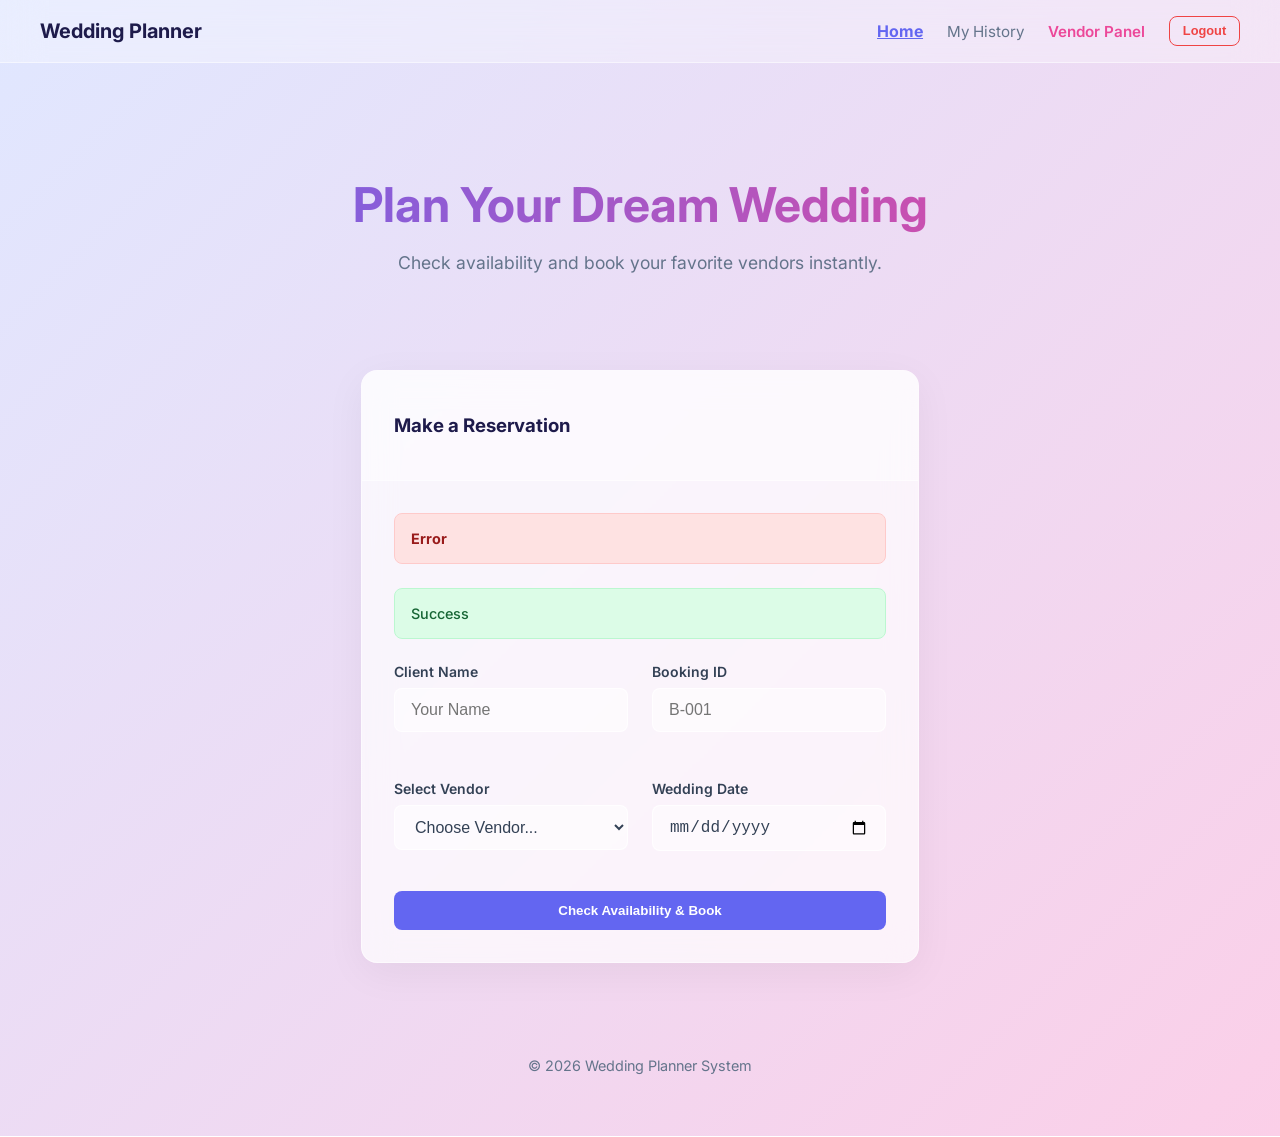
<file: src/main/resources/templates/index.html>
<!DOCTYPE html>
<html xmlns:th="http://www.thymeleaf.org">
<head>
    <meta charset="UTF-8">
    <meta name="viewport" content="width=device-width, initial-scale=1.0">
    <title>Wedding Planner | Home</title>
    <style>
        /* Modern UI Base Integration */
        @import url('https://fonts.googleapis.com/css2?family=Inter:wght@300;400;500;600;700&display=swap');

        :root {
            --primary: #6366f1;
            --primary-hover: #4f46e5;
            --secondary: #ec4899;
            --dark: #1e1b4b;
            --text-main: #334155;
            --text-muted: #64748b;
            --bg-gradient-1: #e0e7ff;
            --bg-gradient-2: #fbcfe8;
            --card-bg: rgba(255, 255, 255, 0.7);
            --border-radius: 16px;
            --transition: all 0.3s cubic-bezier(0.4, 0, 0.2, 1);
        }

        body {
            font-family: 'Inter', sans-serif;
            color: var(--text-main);
            background: linear-gradient(135deg, var(--bg-gradient-1) 0%, var(--bg-gradient-2) 100%);
            min-height: 100vh;
            margin: 0;
            display: flex;
            flex-direction: column;
        }

        /* Glassmorphism Card Utilities */
        .glass-card {
            background: var(--card-bg);
            backdrop-filter: blur(16px);
            -webkit-backdrop-filter: blur(16px);
            border: 1px solid rgba(255, 255, 255, 0.5);
            border-radius: var(--border-radius);
            box-shadow: 0 10px 40px rgba(0, 0, 0, 0.05);
            transition: var(--transition);
            overflow: hidden;
            animation: fadeUp 0.6s ease-out forwards;
        }

        .glass-card:hover {
            box-shadow: 0 15px 50px rgba(0, 0, 0, 0.1);
            transform: translateY(-2px);
        }

        .glass-header {
            background: rgba(255, 255, 255, 0.4);
            padding: 1.5rem 2rem;
            border-bottom: 1px solid rgba(255, 255, 255, 0.5);
        }

        .glass-body {
            padding: 2rem;
        }

        /* Navbar */
        .navbar {
            background: rgba(255, 255, 255, 0.3);
            backdrop-filter: blur(20px);
            border-bottom: 1px solid rgba(255, 255, 255, 0.5);
            padding: 1rem 0;
        }

        .nav-container {
            display: flex;
            justify-content: space-between;
            align-items: center;
            max-width: 1200px;
            margin: 0 auto;
            padding: 0 1rem;
        }

        .brand {
            font-size: 1.25rem;
            font-weight: 700;
            color: var(--dark);
            text-decoration: none;
            display: flex;
            align-items: center;
            gap: 0.5rem;
        }

        .nav-links {
            display: flex;
            gap: 1.5rem;
            list-style: none;
            margin: 0;
            align-items: center;
        }

        /* Typography */
        .title-gradient {
            background: linear-gradient(to right, var(--primary), var(--secondary));
            -webkit-background-clip: text;
            -webkit-text-fill-color: transparent;
            font-weight: 700;
        }

        /* Forms */
        .form-group { margin-bottom: 1.5rem; }
        .form-label { display: block; font-size: 0.875rem; font-weight: 600; margin-bottom: 0.5rem; color: var(--text-main); }
        .form-control, .form-select {
            width: 100%;
            padding: 0.75rem 1rem;
            font-size: 1rem;
            border: 1px solid rgba(255, 255, 255, 0.8);
            border-radius: 8px;
            background: rgba(255, 255, 255, 0.5);
            transition: var(--transition);
            box-sizing: border-box;
            color: var(--text-main);
        }

        .form-control:focus, .form-select:focus {
            outline: none;
            background: rgba(255, 255, 255, 0.9);
            border-color: var(--primary);
            box-shadow: 0 0 0 4px rgba(99, 102, 241, 0.1);
        }

        /* Buttons */
        .btn {
            display: inline-block;
            font-weight: 600;
            text-align: center;
            cursor: pointer;
            border: none;
            padding: 0.75rem 1.5rem;
            border-radius: 8px;
            transition: var(--transition);
            text-decoration: none;
        }

        .btn-primary { background: var(--primary); color: white; width: 100%; }
        .btn-primary:hover { background: var(--primary-hover); transform: translateY(-1px); box-shadow: 0 4px 12px rgba(99, 102, 241, 0.3); }

        .btn-outline-danger { background: transparent; color: #ef4444; border: 1px solid #ef4444; font-size: 0.8rem; padding: 0.4rem 0.8rem; }
        .btn-outline-danger:hover { background: #ef4444; color: white; }

        /* Layout */
        .container { max-width: 1200px; margin: 0 auto; padding: 0 1rem; }
        .hero { text-align: center; padding: 5rem 0 3rem 0; }
        .center-wrapper { display: flex; justify-content: center; padding: 2rem 0; }
        .auth-card { width: 100%; max-width: 700px; }

        /* Alerts */
        .alert { padding: 1rem; border-radius: 8px; margin-bottom: 1.5rem; font-size: 0.9rem; font-weight: 500; }
        .alert-success { background: #dcfce7; color: #166534; border: 1px solid #bbf7d0; }
        .alert-error { background: #fee2e2; color: #991b1b; border: 1px solid #fecaca; }

        @keyframes fadeUp {
            from { opacity: 0; transform: translateY(20px); }
            to { opacity: 1; transform: translateY(0); }
        }

        .link-muted { color: var(--text-muted); text-decoration: none; font-size: 0.95rem; }
        .link-muted:hover { color: var(--primary); }
        .active-link { color: var(--primary); font-weight: 700; }
    </style>
</head>
<body>

<nav class="navbar">
    <div class="nav-container">
        <a class="brand" href="/">Wedding Planner</a>
        <ul class="nav-links">
            <li><a href="/" class="active-link">Home</a></li>
            <li><a href="/client-history" class="link-muted">My History</a></li>
            <li><a href="/vendor-panel" class="link-muted" style="color: var(--secondary); font-weight: 600;">Vendor Panel</a></li>
            <li>
                <form th:action="@{/logout}" method="post">
                    <button type="submit" class="btn btn-outline-danger">Logout</button>
                </form>
            </li>
        </ul>
    </div>
</nav>

<div class="hero">
    <div class="container">
        <h1 class="title-gradient" style="font-size: 3rem; margin-bottom: 1rem;">Plan Your Dream Wedding</h1>
        <p style="color: var(--text-muted); font-size: 1.1rem;">Check availability and book your favorite vendors instantly.</p>
    </div>
</div>

<div class="container mb-5">
    <div class="center-wrapper">
        <div class="glass-card auth-card">
            <div class="glass-header">
                <h3 class="mb-0" style="color: var(--dark);">Make a Reservation</h3>
            </div>
            <div class="glass-body">
                <!-- Alerts -->
                <div th:if="${error}" class="alert alert-error">
                    <strong th:text="${error}">Error</strong>
                </div>
                <div th:if="${message}" class="alert alert-success">
                    <span th:text="${message}">Success</span>
                </div>

                <form th:action="@{/save}" method="post" th:object="${booking}">
                    <div style="display: grid; grid-template-columns: 1fr 1fr; gap: 1.5rem;">
                        <div class="form-group">
                            <label class="form-label">Client Name</label>
                            <input type="text" class="form-control" th:field="*{clientName}" placeholder="Your Name" required>
                        </div>
                        <div class="form-group">
                            <label class="form-label">Booking ID</label>
                            <input type="text" class="form-control" th:field="*{bookingID}" placeholder="B-001" required>
                        </div>
                        <div class="form-group">
                            <label class="form-label">Select Vendor</label>
                            <select class="form-select" th:field="*{vendorName}" required>
                                <option value="" selected disabled>Choose Vendor...</option>
                                <option value="Seethawaka Regency">Seethawaka Regency</option>
                                <option value="Kolonna River Side">Kolonna River Side</option>
                                <option value="Puple Sun Resort">Puple Sun Resort</option>
                            </select>
                        </div>
                        <div class="form-group">
                            <label class="form-label">Wedding Date</label>
                            <input type="date" class="form-control" th:field="*{weddingDate}" required>
                        </div>
                    </div>
                    <div style="margin-top: 1rem;">
                        <button type="submit" class="btn btn-primary">Check Availability & Book</button>
                    </div>
                </form>
            </div>
        </div>
    </div>
</div>

<footer style="text-align: center; padding: 3rem 0; color: var(--text-muted); font-size: 0.9rem;">
    <p>&copy; 2026 Wedding Planner System</p>
</footer>

</body>
</html>
</file>
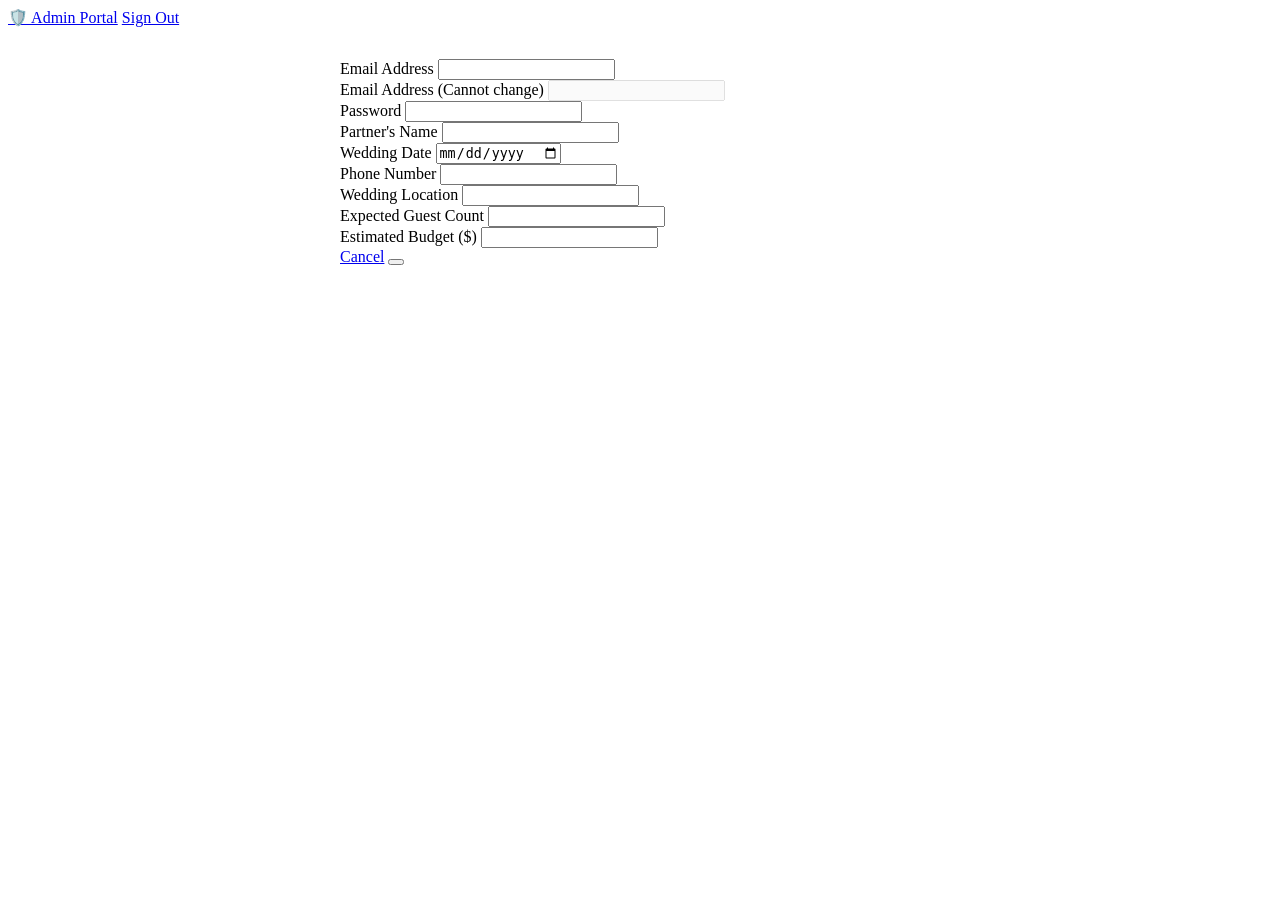
<file: target/classes/templates/admin_client_form.html>
<!DOCTYPE html>
<html xmlns:th="http://www.thymeleaf.org">
<head>
    <meta charset="UTF-8">
    <title>Admin - Manage Client</title>
    <link rel="stylesheet" th:href="@{/css/style.css}">
</head>
<body>
    <nav class="navbar">
        <div class="container nav-container">
            <a href="/admin/dashboard" class="brand">🛡️ Admin Portal</a>
            <a href="/logout" class="btn btn-secondary">Sign Out</a>
        </div>
    </nav>

    <div class="container" style="max-width: 600px; margin: 2rem auto;">
        <div class="glass-card">
            <div class="glass-header text-center">
                <h2 class="mb-0" th:text="${client == null ? 'Create New Client' : 'Edit Client'}"></h2>
            </div>
            <div class="glass-body">
                <form th:action="${client == null ? '/admin/client/create' : '/admin/client/update'}" method="post">
                    <input th:if="${client != null}" type="hidden" name="userId" th:value="${client.userId}">
                    
                    <div class="form-group" th:if="${client == null}">
                        <label class="form-label">Email Address</label>
                        <input type="email" name="email" class="form-control" required>
                    </div>
                    
                    <div class="form-group" th:if="${client != null}">
                        <label class="form-label">Email Address (Cannot change)</label>
                        <input type="email" class="form-control" th:value="${client.email}" disabled style="opacity: 0.7;">
                    </div>

                    <div class="form-group" th:if="${client == null}">
                        <label class="form-label">Password</label>
                        <input type="password" name="password" class="form-control" required>
                    </div>

                    <div class="form-group">
                        <label class="form-label">Partner's Name</label>
                        <input type="text" name="partnerName" class="form-control" th:value="${client != null ? client.partnerName : ''}" required>
                    </div>
                    
                    <div class="form-group">
                        <label class="form-label">Wedding Date</label>
                        <input type="date" name="weddingDate" class="form-control" th:value="${client != null ? client.weddingDate : ''}" required>
                    </div>
                    
                    <div class="form-group">
                        <label class="form-label">Phone Number</label>
                        <input type="tel" name="phoneNumber" class="form-control" th:value="${client != null ? client.phoneNumber : ''}" required>
                    </div>
                    
                    <div class="form-group">
                        <label class="form-label">Wedding Location</label>
                        <input type="text" name="weddingLocation" class="form-control" th:value="${client != null ? client.weddingLocation : ''}" required>
                    </div>
                    
                    <div class="form-group">
                        <label class="form-label">Expected Guest Count</label>
                        <input type="number" name="guestCount" class="form-control" th:value="${client != null ? client.guestCount : ''}" required>
                    </div>

                    <div class="form-group">
                        <label class="form-label">Estimated Budget ($)</label>
                        <input type="number" step="0.01" name="budget" class="form-control" th:value="${client != null ? client.budget : ''}" required>
                    </div>

                    <div class="d-flex justify-between mt-4">
                        <a href="/admin/dashboard" class="btn btn-secondary">Cancel</a>
                        <button type="submit" class="btn btn-primary" th:text="${client == null ? 'Create Client' : 'Save Changes'}"></button>
                    </div>
                </form>
            </div>
        </div>
    </div>
</body>
</html>
</file>
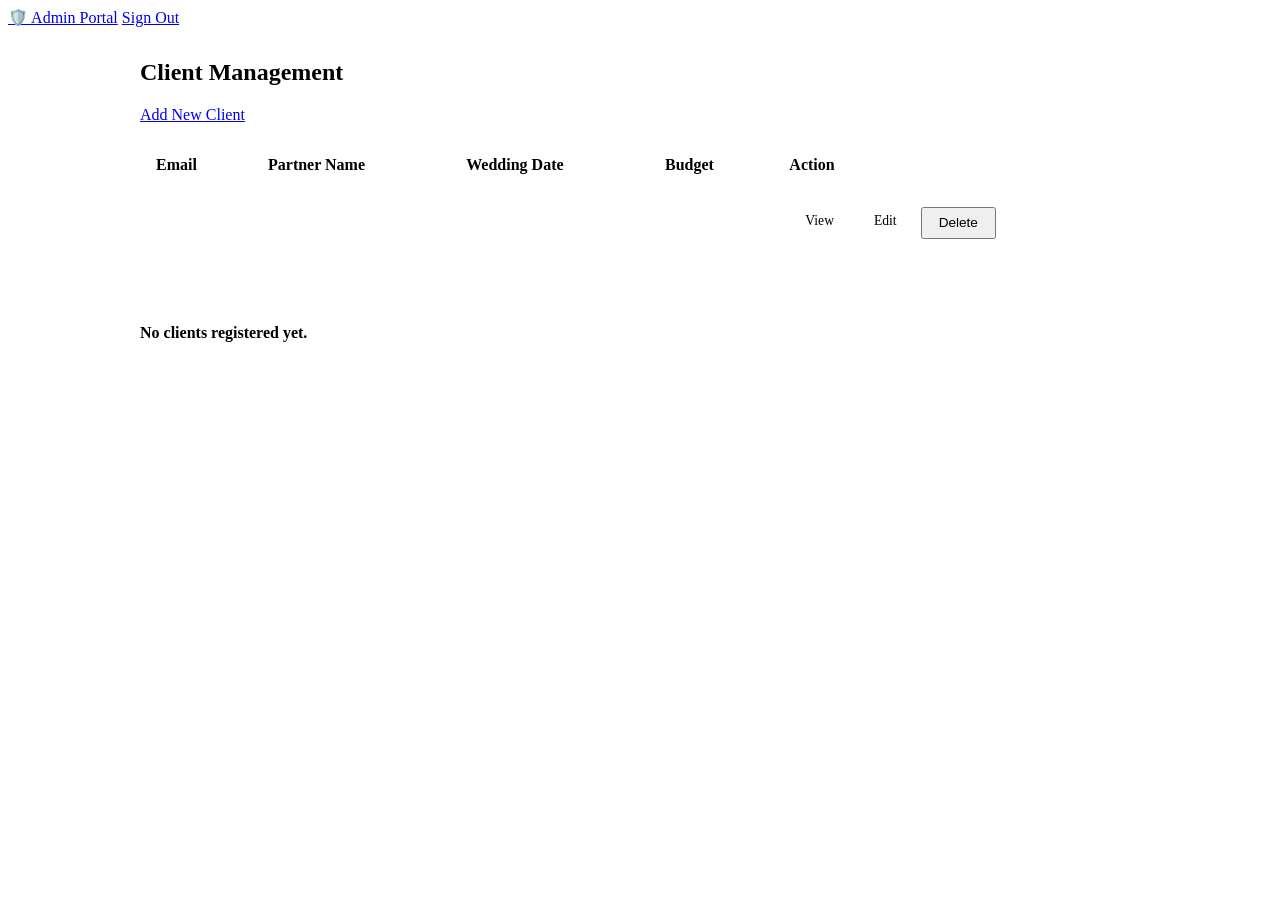
<file: target/classes/templates/admin_dashboard.html>
<!DOCTYPE html>
<html xmlns:th="http://www.thymeleaf.org">
<head>
    <meta charset="UTF-8">
    <title>Admin Dashboard - Client Management</title>
    <link rel="stylesheet" th:href="@{/css/style.css}">
    <style>
        .admin-container {
            max-width: 1000px;
            margin: 2rem auto;
        }
        table {
            width: 100%;
            border-collapse: collapse;
            margin-top: 1rem;
        }
        th, td {
            text-align: left;
            padding: 1rem;
            border-bottom: 1px solid rgba(255,255,255,0.4);
        }
        th {
            background: rgba(255,255,255,0.2);
            color: var(--text-muted);
            font-weight: 600;
        }
        tr:last-child td {
            border-bottom: none;
        }
    </style>
</head>
<body>
    <nav class="navbar">
        <div class="container nav-container">
            <a href="/admin/dashboard" class="brand">🛡️ Admin Portal</a>
            <a href="/logout" class="btn btn-secondary">Sign Out</a>
        </div>
    </nav>

    <div class="container admin-container">
        <div class="glass-card">
            <div class="glass-header d-flex justify-between align-center">
                <h2 class="mb-0">Client Management</h2>
                <a href="/admin/client/new" class="btn btn-primary">Add New Client</a>
            </div>
            <div class="glass-body" style="overflow-x: auto;">
                <div th:if="${success}" class="alert alert-success" th:text="${success}"></div>
                <div th:if="${error}" class="alert alert-error" th:text="${error}"></div>
                
                <table th:if="${not #lists.isEmpty(clients)}">
                    <thead>
                        <tr>
                            <th>Email</th>
                            <th>Partner Name</th>
                            <th>Wedding Date</th>
                            <th>Budget</th>
                            <th>Action</th>
                        </tr>
                    </thead>
                    <tbody>
                        <tr th:each="client : ${clients}">
                            <td th:text="${client.email}"></td>
                            <td th:text="${client.partnerName}"></td>
                            <td th:text="${client.weddingDate}"></td>
                            <td th:text="${'$' + #numbers.formatDecimal(client.budget, 1, 'COMMA', 2, 'POINT')}"></td>
                            <td>
                                <div style="display: flex; gap: 0.5rem;">
                                    <a th:href="@{/admin/client/view(userId=${client.userId})}" class="btn btn-secondary" style="padding: 0.4rem 1rem; font-size: 0.85rem;">View</a>
                                    <a th:href="@{/admin/client/edit(userId=${client.userId})}" class="btn btn-primary" style="padding: 0.4rem 1rem; font-size: 0.85rem;">Edit</a>
                                    <form action="/admin/delete" method="post" onsubmit="return confirm('Delete this client account forever?');" style="margin: 0;">
                                        <input type="hidden" name="userId" th:value="${client.userId}">
                                        <button type="submit" class="btn btn-danger" style="padding: 0.4rem 1rem; font-size: 0.85rem;">Delete</button>
                                    </form>
                                </div>
                            </td>
                        </tr>
                    </tbody>
                </table>
                
                <div th:if="${#lists.isEmpty(clients)}" class="text-center" style="padding: 3rem 0; color: var(--text-muted);">
                    <h4>No clients registered yet.</h4>
                </div>
            </div>
        </div>
    </div>
</body>
</html>
</file>
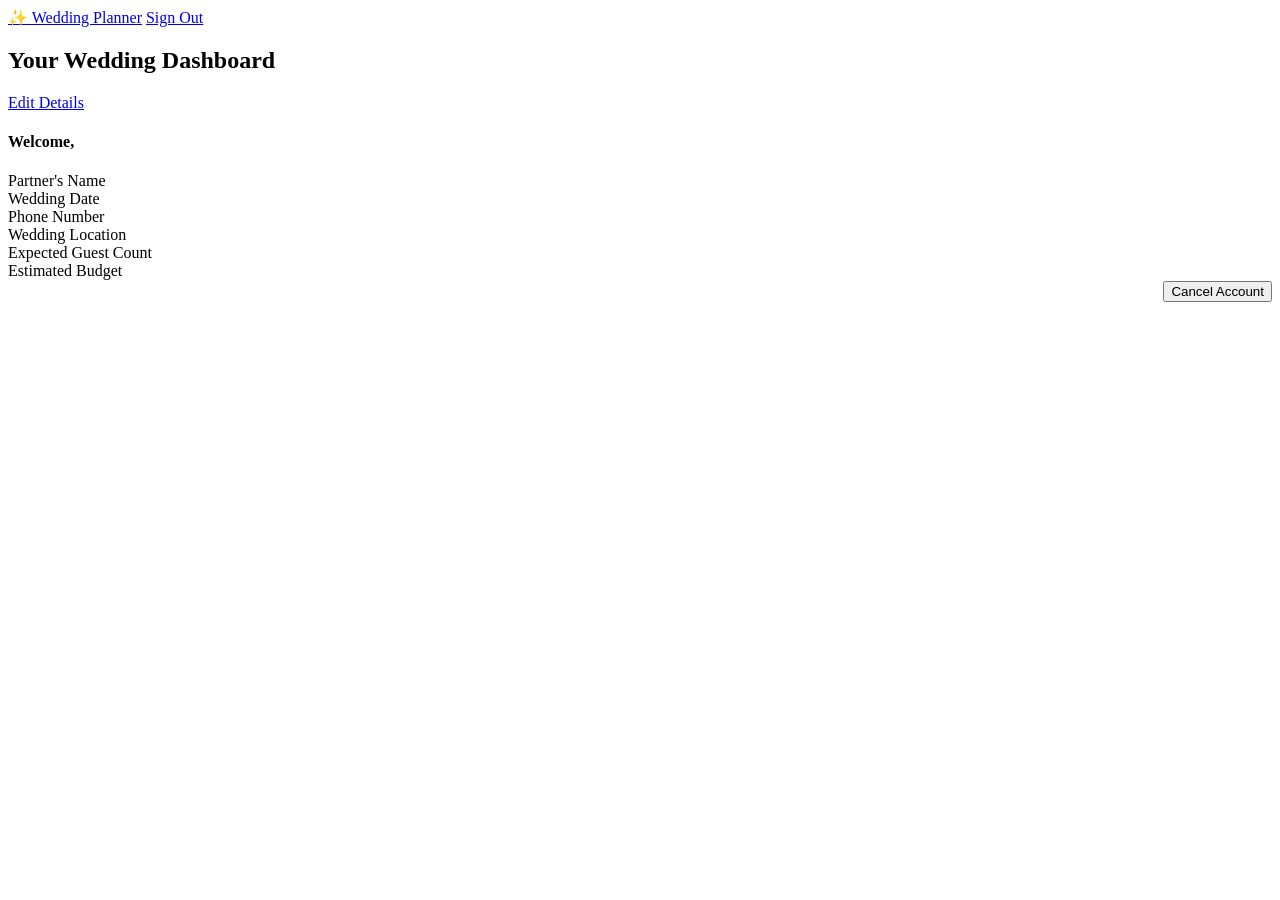
<file: target/classes/templates/dashboard.html>
<!DOCTYPE html>
<html xmlns:th="http://www.thymeleaf.org">
<head>
    <meta charset="UTF-8">
    <title>Wedding Planner - Dashboard</title>
    <link rel="stylesheet" th:href="@{/css/style.css}">
</head>
<body>
    <nav class="navbar">
        <div class="container nav-container">
            <a href="/dashboard" class="brand">✨ Wedding Planner</a>
            <a href="/logout" class="btn btn-secondary">Sign Out</a>
        </div>
    </nav>

    <div class="container">
        <div class="glass-card dashboard-card">
            <div class="glass-header d-flex justify-between align-center">
                <h2 class="mb-0">Your Wedding Dashboard</h2>
                <a href="/edit-profile" class="btn btn-primary">Edit Details</a>
            </div>
            <div class="glass-body">
                <div th:if="${success}" class="alert alert-success" th:text="${success}"></div>
                
                <h4 class="title-gradient mb-4">Welcome, <span th:text="${user.email}"></span></h4>
                
                <div class="data-row">
                    <div class="data-label">Partner's Name</div>
                    <div class="data-value" th:text="${user.partnerName}"></div>
                </div>
                <div class="data-row">
                    <div class="data-label">Wedding Date</div>
                    <div class="data-value" th:text="${user.weddingDate}"></div>
                </div>
                <div class="data-row">
                    <div class="data-label">Phone Number</div>
                    <div class="data-value" th:text="${user.phoneNumber}"></div>
                </div>
                <div class="data-row">
                    <div class="data-label">Wedding Location</div>
                    <div class="data-value" th:text="${user.weddingLocation}"></div>
                </div>
                <div class="data-row">
                    <div class="data-label">Expected Guest Count</div>
                    <div class="data-value" th:text="${user.guestCount}"></div>
                </div>
                <div class="data-row">
                    <div class="data-label">Estimated Budget</div>
                    <div class="data-value" th:text="${'$' + #numbers.formatDecimal(user.budget, 1, 'COMMA', 2, 'POINT')}"></div>
                </div>
                
                <div class="mt-4 pt-4" style="border-top: 1px solid rgba(255,255,255,0.3); text-align: right;">
                    <form action="/delete" method="post" onsubmit="return confirm('Are you sure you want to cancel your account? This action cannot be undone.');">
                        <button type="submit" class="btn btn-danger">Cancel Account</button>
                    </form>
                </div>
            </div>
        </div>
    </div>
</body>
</html>
</file>
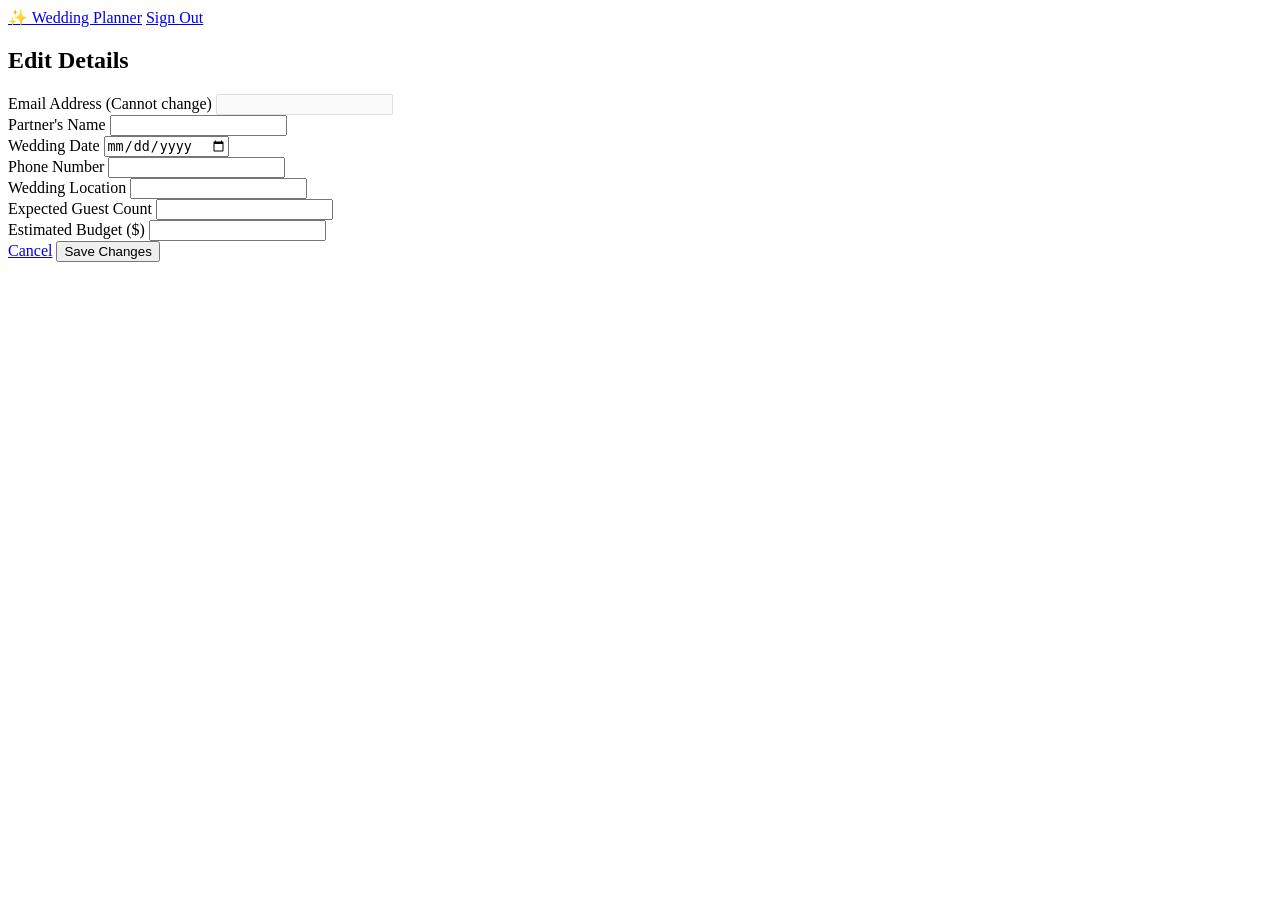
<file: target/classes/templates/edit_profile.html>
<!DOCTYPE html>
<html xmlns:th="http://www.thymeleaf.org">
<head>
    <meta charset="UTF-8">
    <title>Wedding Planner - Edit Profile</title>
    <link rel="stylesheet" th:href="@{/css/style.css}">
</head>
<body>
    <nav class="navbar">
        <div class="container nav-container">
            <a href="/dashboard" class="brand">✨ Wedding Planner</a>
            <a href="/logout" class="btn btn-secondary">Sign Out</a>
        </div>
    </nav>

    <div class="container">
        <div class="glass-card dashboard-card" style="max-width: 500px;">
            <div class="glass-header text-center">
                <h2 class="mb-0">Edit Details</h2>
            </div>
            <div class="glass-body">
                <form action="/update" method="post">
                    <div class="form-group">
                        <label class="form-label">Email Address (Cannot change)</label>
                        <input type="email" class="form-control" th:value="${user.email}" disabled style="opacity: 0.7;">
                    </div>
                    <div class="form-group">
                        <label class="form-label">Partner's Name</label>
                        <input type="text" name="partnerName" class="form-control" th:value="${user.partnerName}" required>
                    </div>
                    <div class="form-group">
                        <label class="form-label">Wedding Date</label>
                        <input type="date" name="weddingDate" class="form-control" th:value="${user.weddingDate}" required>
                    </div>
                    <div class="form-group">
                        <label class="form-label">Phone Number</label>
                        <input type="tel" name="phoneNumber" class="form-control" th:value="${user.phoneNumber}" required>
                    </div>
                    <div class="form-group">
                        <label class="form-label">Wedding Location</label>
                        <input type="text" name="weddingLocation" class="form-control" th:value="${user.weddingLocation}" required>
                    </div>
                    <div class="form-group">
                        <label class="form-label">Expected Guest Count</label>
                        <input type="number" name="guestCount" class="form-control" th:value="${user.guestCount}" required>
                    </div>
                    <div class="form-group">
                        <label class="form-label">Estimated Budget ($)</label>
                        <input type="number" step="0.01" name="budget" class="form-control" th:value="${user.budget}" required>
                    </div>
                    <div class="d-flex justify-between mt-4">
                        <a href="/dashboard" class="btn btn-secondary">Cancel</a>
                        <button type="submit" class="btn btn-primary">Save Changes</button>
                    </div>
                </form>
            </div>
        </div>
    </div>
</body>
</html>
</file>
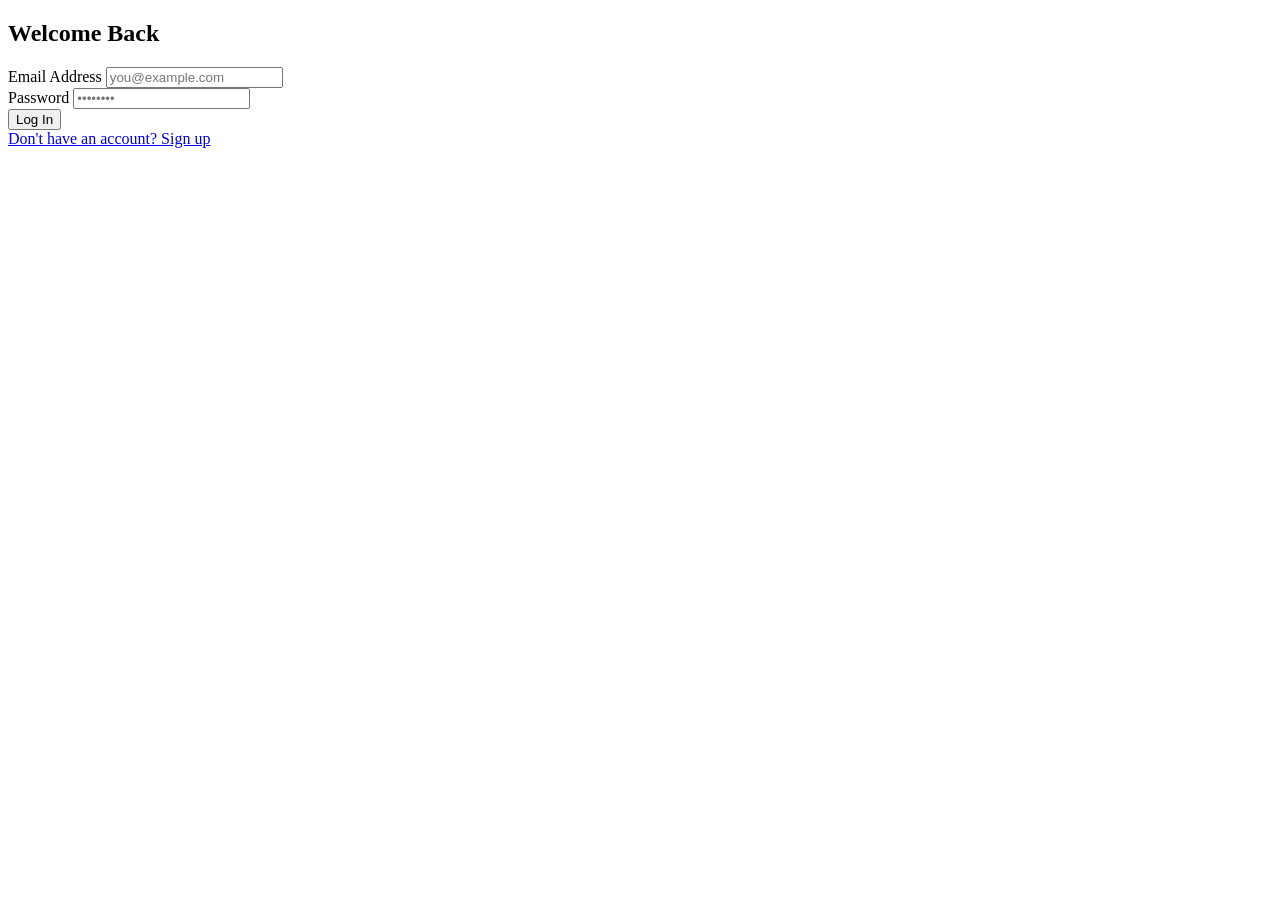
<file: target/classes/templates/login.html>
<!DOCTYPE html>
<html xmlns:th="http://www.thymeleaf.org">
<head>
    <meta charset="UTF-8">
    <title>Wedding Planner - Login</title>
    <link rel="stylesheet" th:href="@{/css/style.css}">
</head>
<body>
    <div class="center-wrapper">
        <div class="glass-card auth-card">
            <div class="glass-header text-center">
                <h2 class="title-gradient mb-0">Welcome Back</h2>
            </div>
            <div class="glass-body">
                <div th:if="${error}" class="alert alert-error" th:text="${error}"></div>
                <div th:if="${success}" class="alert alert-success" th:text="${success}"></div>
                
                <form action="/login" method="post">
                    <div class="form-group">
                        <label class="form-label">Email Address</label>
                        <input type="email" name="email" class="form-control" required placeholder="you@example.com">
                    </div>
                    <div class="form-group">
                        <label class="form-label">Password</label>
                        <input type="password" name="password" class="form-control" required placeholder="••••••••">
                    </div>
                    <button type="submit" class="btn btn-primary btn-block mt-4">Log In</button>
                </form>
                
                <div class="text-center mt-4">
                    <a href="/register" class="link-muted">Don't have an account? Sign up</a>
                </div>
            </div>
        </div>
    </div>
</body>
</html>
</file>
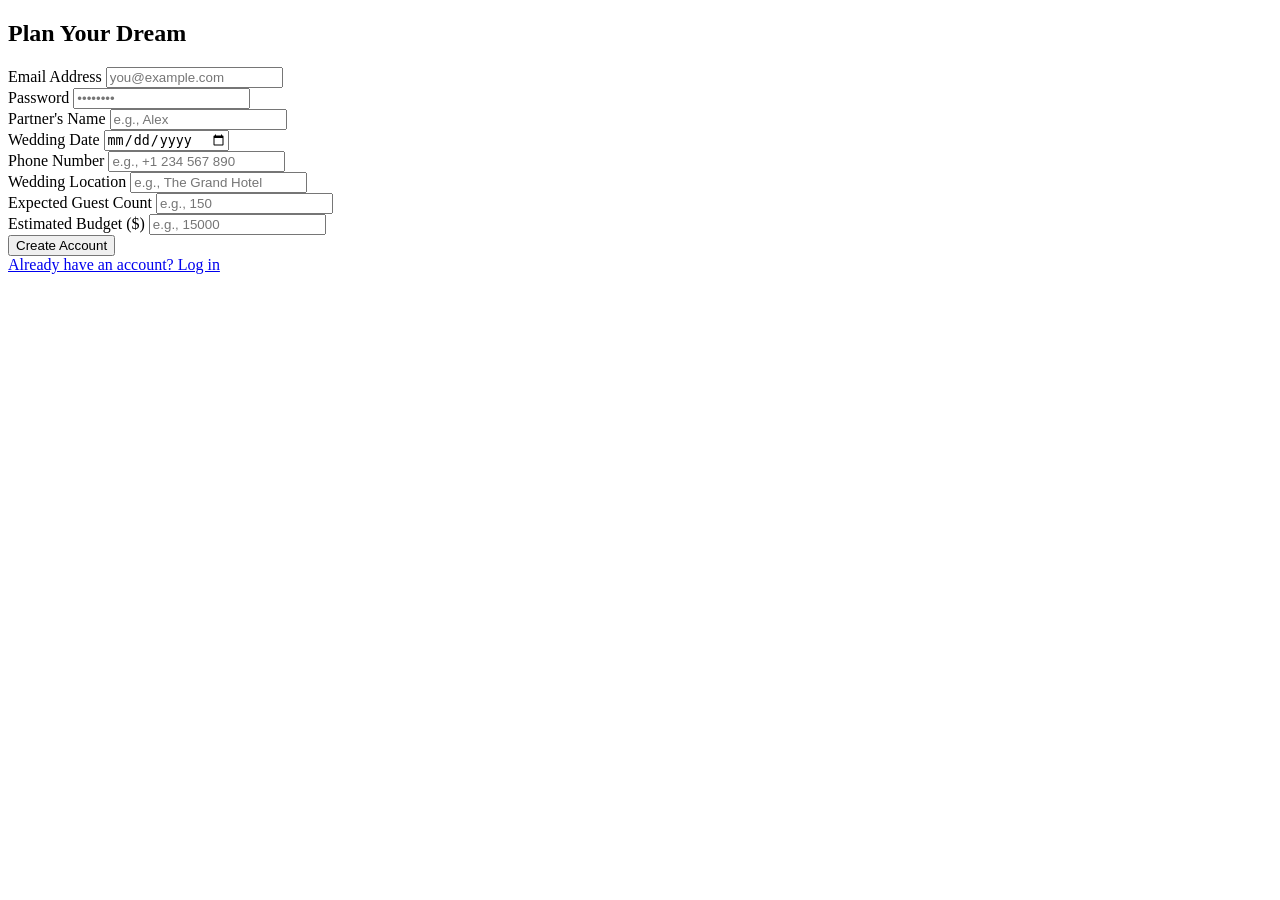
<file: target/classes/templates/register.html>
<!DOCTYPE html>
<html xmlns:th="http://www.thymeleaf.org">
<head>
    <meta charset="UTF-8">
    <title>Wedding Planner - Register</title>
    <link rel="stylesheet" th:href="@{/css/style.css}">
</head>
<body>
    <div class="center-wrapper">
        <div class="glass-card auth-card">
            <div class="glass-header text-center">
                <h2 class="title-gradient mb-0">Plan Your Dream</h2>
            </div>
            <div class="glass-body">
                <div th:if="${error}" class="alert alert-error" th:text="${error}"></div>
                
                <form action="/register" method="post">
                    <div class="form-group">
                        <label class="form-label">Email Address</label>
                        <input type="email" name="email" class="form-control" required placeholder="you@example.com">
                    </div>
                    <div class="form-group">
                        <label class="form-label">Password</label>
                        <input type="password" name="password" class="form-control" required placeholder="••••••••">
                    </div>
                    <div class="form-group">
                        <label class="form-label">Partner's Name</label>
                        <input type="text" name="partnerName" class="form-control" required placeholder="e.g., Alex">
                    </div>
                    <div class="form-group">
                        <label class="form-label">Wedding Date</label>
                        <input type="date" name="weddingDate" class="form-control" required>
                    </div>
                    <div class="form-group">
                        <label class="form-label">Phone Number</label>
                        <input type="tel" name="phoneNumber" class="form-control" required placeholder="e.g., +1 234 567 890">
                    </div>
                    <div class="form-group">
                        <label class="form-label">Wedding Location</label>
                        <input type="text" name="weddingLocation" class="form-control" required placeholder="e.g., The Grand Hotel">
                    </div>
                    <div class="form-group">
                        <label class="form-label">Expected Guest Count</label>
                        <input type="number" name="guestCount" class="form-control" required placeholder="e.g., 150">
                    </div>
                    <div class="form-group">
                        <label class="form-label">Estimated Budget ($)</label>
                        <input type="number" step="0.01" name="budget" class="form-control" required placeholder="e.g., 15000">
                    </div>
                    <button type="submit" class="btn btn-primary btn-block mt-4">Create Account</button>
                </form>
                
                <div class="text-center mt-4">
                    <a href="/login" class="link-muted">Already have an account? Log in</a>
                </div>
            </div>
        </div>
    </div>
</body>
</html>
</file>
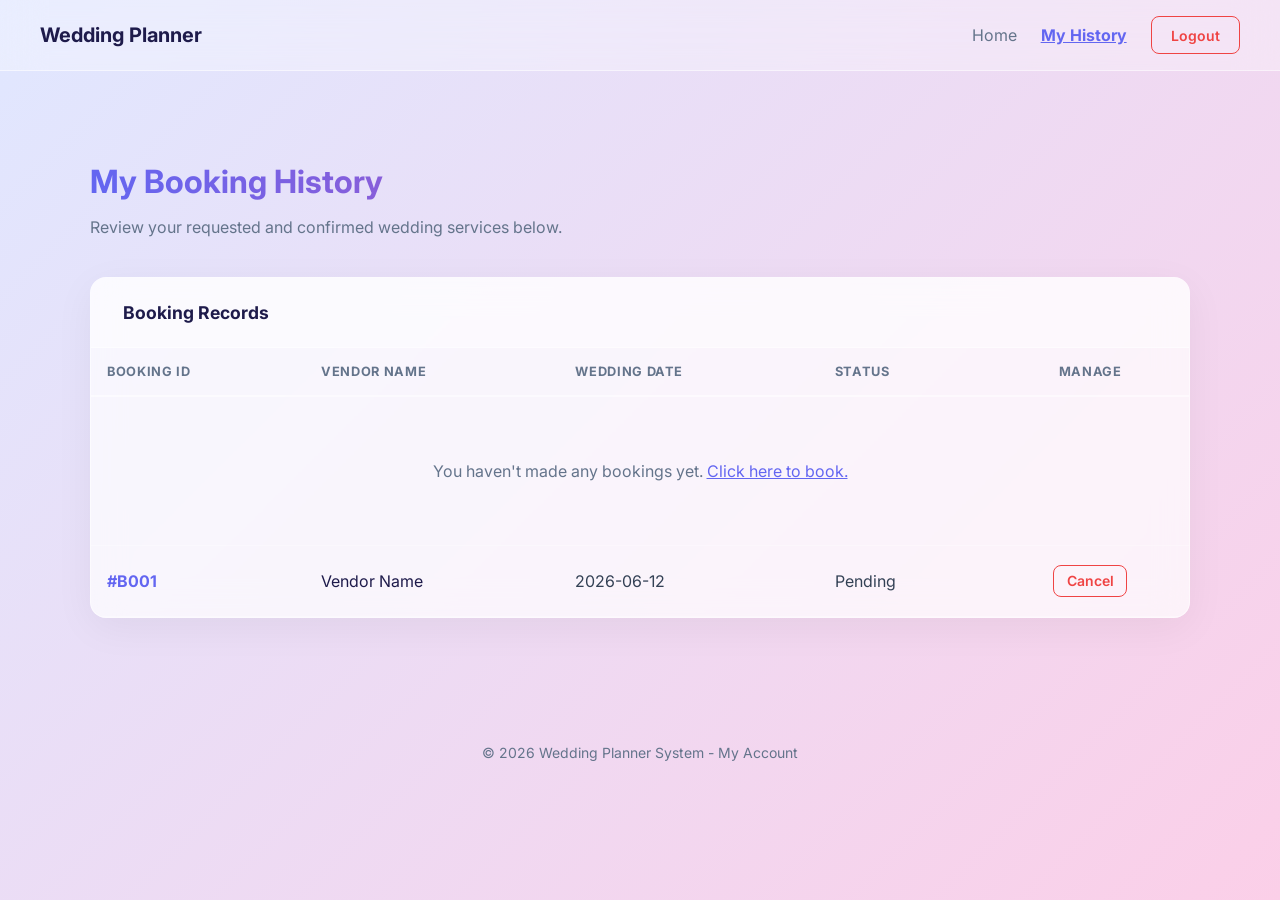
<file: src/main/resources/templates/client-history.html>
<!DOCTYPE html>
<html xmlns:th="http://www.thymeleaf.org">
<head>
    <meta charset="UTF-8">
    <meta name="viewport" content="width=device-width, initial-scale=1.0">
    <title>My Booking History | Wedding Planner</title>
    <style>
        /* Modern UI Base Integration */
        @import url('https://fonts.googleapis.com/css2?family=Inter:wght@300;400;500;600;700&display=swap');

        :root {
            --primary: #6366f1;
            --primary-hover: #4f46e5;
            --secondary: #ec4899;
            --dark: #1e1b4b;
            --text-main: #334155;
            --text-muted: #64748b;
            --bg-gradient-1: #e0e7ff;
            --bg-gradient-2: #fbcfe8;
            --card-bg: rgba(255, 255, 255, 0.7);
            --border-radius: 16px;
            --transition: all 0.3s cubic-bezier(0.4, 0, 0.2, 1);
        }

        body {
            font-family: 'Inter', sans-serif;
            color: var(--text-main);
            background: linear-gradient(135deg, var(--bg-gradient-1) 0%, var(--bg-gradient-2) 100%);
            min-height: 100vh;
            margin: 0;
            display: flex;
            flex-direction: column;
        }

        /* Glassmorphism Card */
        .glass-card {
            background: var(--card-bg);
            backdrop-filter: blur(16px);
            -webkit-backdrop-filter: blur(16px);
            border: 1px solid rgba(255, 255, 255, 0.5);
            border-radius: var(--border-radius);
            box-shadow: 0 10px 40px rgba(0, 0, 0, 0.05);
            transition: var(--transition);
            overflow: hidden;
            animation: fadeUp 0.6s ease-out forwards;
        }

        .glass-header {
            background: rgba(255, 255, 255, 0.4);
            padding: 1.5rem 2rem;
            border-bottom: 1px solid rgba(255, 255, 255, 0.5);
        }

        .glass-body {
            padding: 2rem;
        }

        /* Typography & Headings */
        .title-gradient {
            background: linear-gradient(to right, var(--primary), var(--secondary));
            -webkit-background-clip: text;
            -webkit-text-fill-color: transparent;
            font-weight: 700;
        }

        /* Navbar */
        .navbar {
            background: rgba(255, 255, 255, 0.3);
            backdrop-filter: blur(20px);
            border-bottom: 1px solid rgba(255, 255, 255, 0.5);
            padding: 1rem 0;
        }

        .nav-container {
            display: flex;
            justify-content: space-between;
            align-items: center;
            max-width: 1200px;
            margin: 0 auto;
            padding: 0 1rem;
        }

        .brand {
            font-size: 1.25rem;
            font-weight: 700;
            color: var(--dark);
            text-decoration: none;
        }

        .nav-links {
            display: flex;
            gap: 1.5rem;
            list-style: none;
            margin: 0;
            align-items: center;
        }

        /* Tables & Data */
        .data-table {
            width: 100%;
            border-collapse: collapse;
        }

        .data-table th {
            text-align: left;
            padding: 1rem;
            color: var(--text-muted);
            font-size: 0.8rem;
            text-transform: uppercase;
            letter-spacing: 0.05em;
            border-bottom: 2px solid rgba(255, 255, 255, 0.5);
        }

        .data-table td {
            padding: 1.2rem 1rem;
            border-bottom: 1px solid rgba(255, 255, 255, 0.3);
        }

        /* Status Colors */
        .status-confirmed { color: #10b981; font-weight: 700; }
        .status-pending { color: #f59e0b; font-weight: 700; }

        /* Buttons */
        .btn {
            font-family: 'Inter', sans-serif;
            font-weight: 600;
            cursor: pointer;
            border: none;
            padding: 0.6rem 1.2rem;
            border-radius: 8px;
            transition: var(--transition);
            text-decoration: none;
            font-size: 0.875rem;
        }

        .btn-outline-danger {
            background: transparent;
            color: #ef4444;
            border: 1px solid #ef4444;
        }

        .btn-outline-danger:hover {
            background: #ef4444;
            color: white;
            box-shadow: 0 4px 12px rgba(239, 68, 68, 0.2);
        }

        /* Layout */
        .container {
            width: 100%;
            max-width: 1100px;
            margin: 0 auto;
            padding: 0 1rem;
        }

        @keyframes fadeUp {
            from { opacity: 0; transform: translateY(20px); }
            to { opacity: 1; transform: translateY(0); }
        }

        .link-muted { color: var(--text-muted); text-decoration: none; transition: var(--transition); }
        .link-muted:hover { color: var(--primary); }
        .active-link { color: var(--primary); font-weight: 700; }
    </style>
</head>
<body>

<nav class="navbar">
    <div class="nav-container">
        <a class="brand" href="/">Wedding Planner</a>
        <ul class="nav-links">
            <li><a href="/" class="link-muted">Home</a></li>
            <li><a href="/client-history" class="active-link">My History</a></li>
            <li>
                <form th:action="@{/logout}" method="post">
                    <button type="submit" class="btn btn-outline-danger">Logout</button>
                </form>
            </li>
        </ul>
    </div>
</nav>

<div class="container" style="margin-top: 4rem;">
    <div style="margin-bottom: 2.5rem;">
        <h2 class="title-gradient" style="font-size: 2rem; margin-bottom: 0.5rem;">My Booking History</h2>
        <p style="color: var(--text-muted);">Review your requested and confirmed wedding services below.</p>
    </div>

    <div class="glass-card">
        <div class="glass-header">
            <h3 style="margin: 0; font-size: 1.1rem; color: var(--dark);">Booking Records</h3>
        </div>
        <div class="glass-body" style="padding: 0;">
            <div style="overflow-x: auto;">
                <table class="data-table">
                    <thead>
                    <tr>
                        <th>Booking ID</th>
                        <th>Vendor Name</th>
                        <th>Wedding Date</th>
                        <th>Status</th>
                        <th style="text-align: center;">Manage</th>
                    </tr>
                    </thead>
                    <tbody>
                    <tr th:if="${#lists.isEmpty(allBookings)}">
                        <td colspan="5" style="text-align: center; padding: 4rem; color: var(--text-muted);">
                            You haven't made any bookings yet. <a href="/" style="color: var(--primary);">Click here to book.</a>
                        </td>
                    </tr>

                    <tr th:each="b : ${allBookings}">
                        <td style="font-weight: 700; color: var(--primary);" th:text="${b.bookingID}">#B001</td>
                        <td th:text="${b.vendorName}" style="color: var(--dark);">Vendor Name</td>
                        <td th:text="${b.weddingDate}">2026-06-12</td>
                        <td>
                                <span th:text="${b.status}"
                                      th:class="${b.status == 'Confirmed' ? 'status-confirmed' : 'status-pending'}">
                                    Pending
                                </span>
                        </td>
                        <td style="text-align: center;">
                            <form th:action="@{/cancel-booking}" method="post"
                                  onsubmit="return confirm('Are you sure you want to cancel this booking?');">
                                <input type="hidden" name="id" th:value="${b.bookingID}">
                                <button type="submit" class="btn btn-outline-danger" style="padding: 0.4rem 0.8rem;">Cancel</button>
                            </form>
                        </td>
                    </tr>
                    </tbody>
                </table>
            </div>
        </div>
    </div>
</div>

<footer style="text-align: center; margin-top: 5rem; padding: 2rem 0; color: var(--text-muted); font-size: 0.875rem;">
    <p>&copy; 2026 Wedding Planner System - My Account</p>
</footer>

</body>
</html>
</file>
